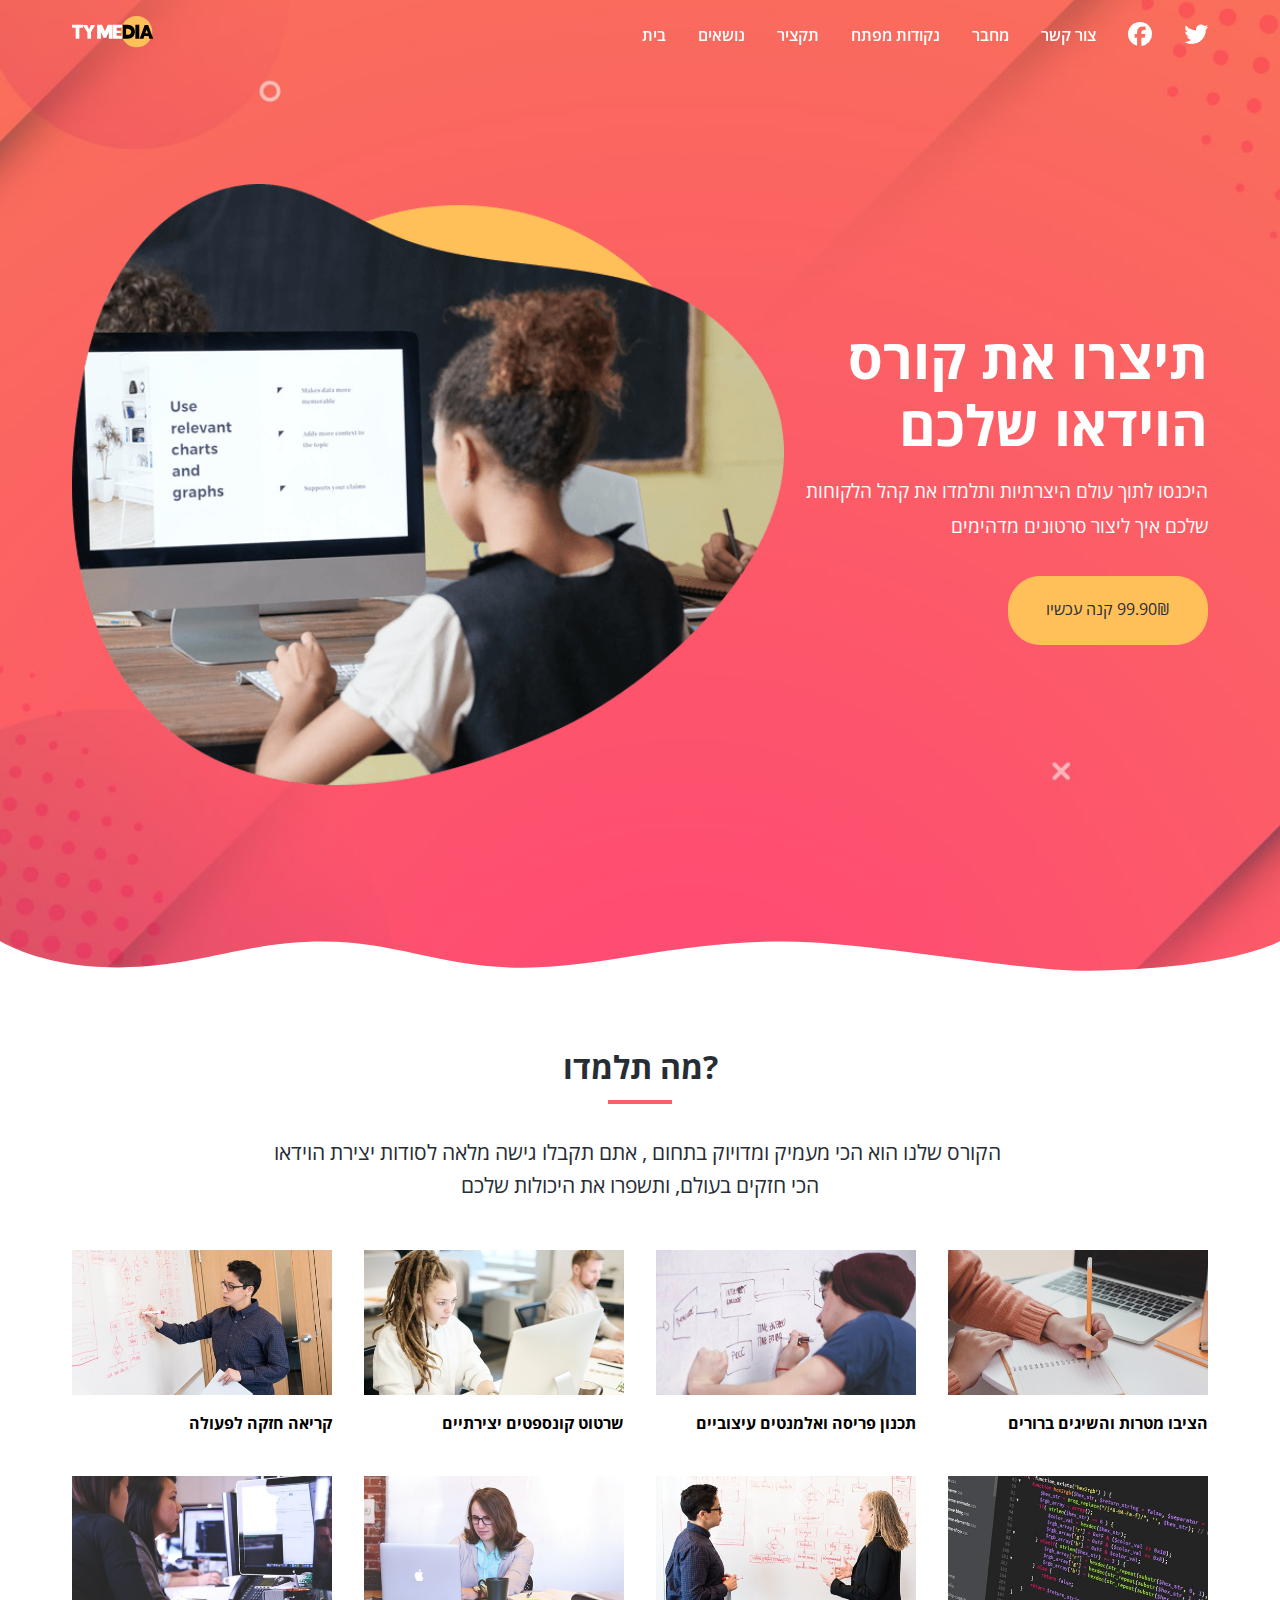
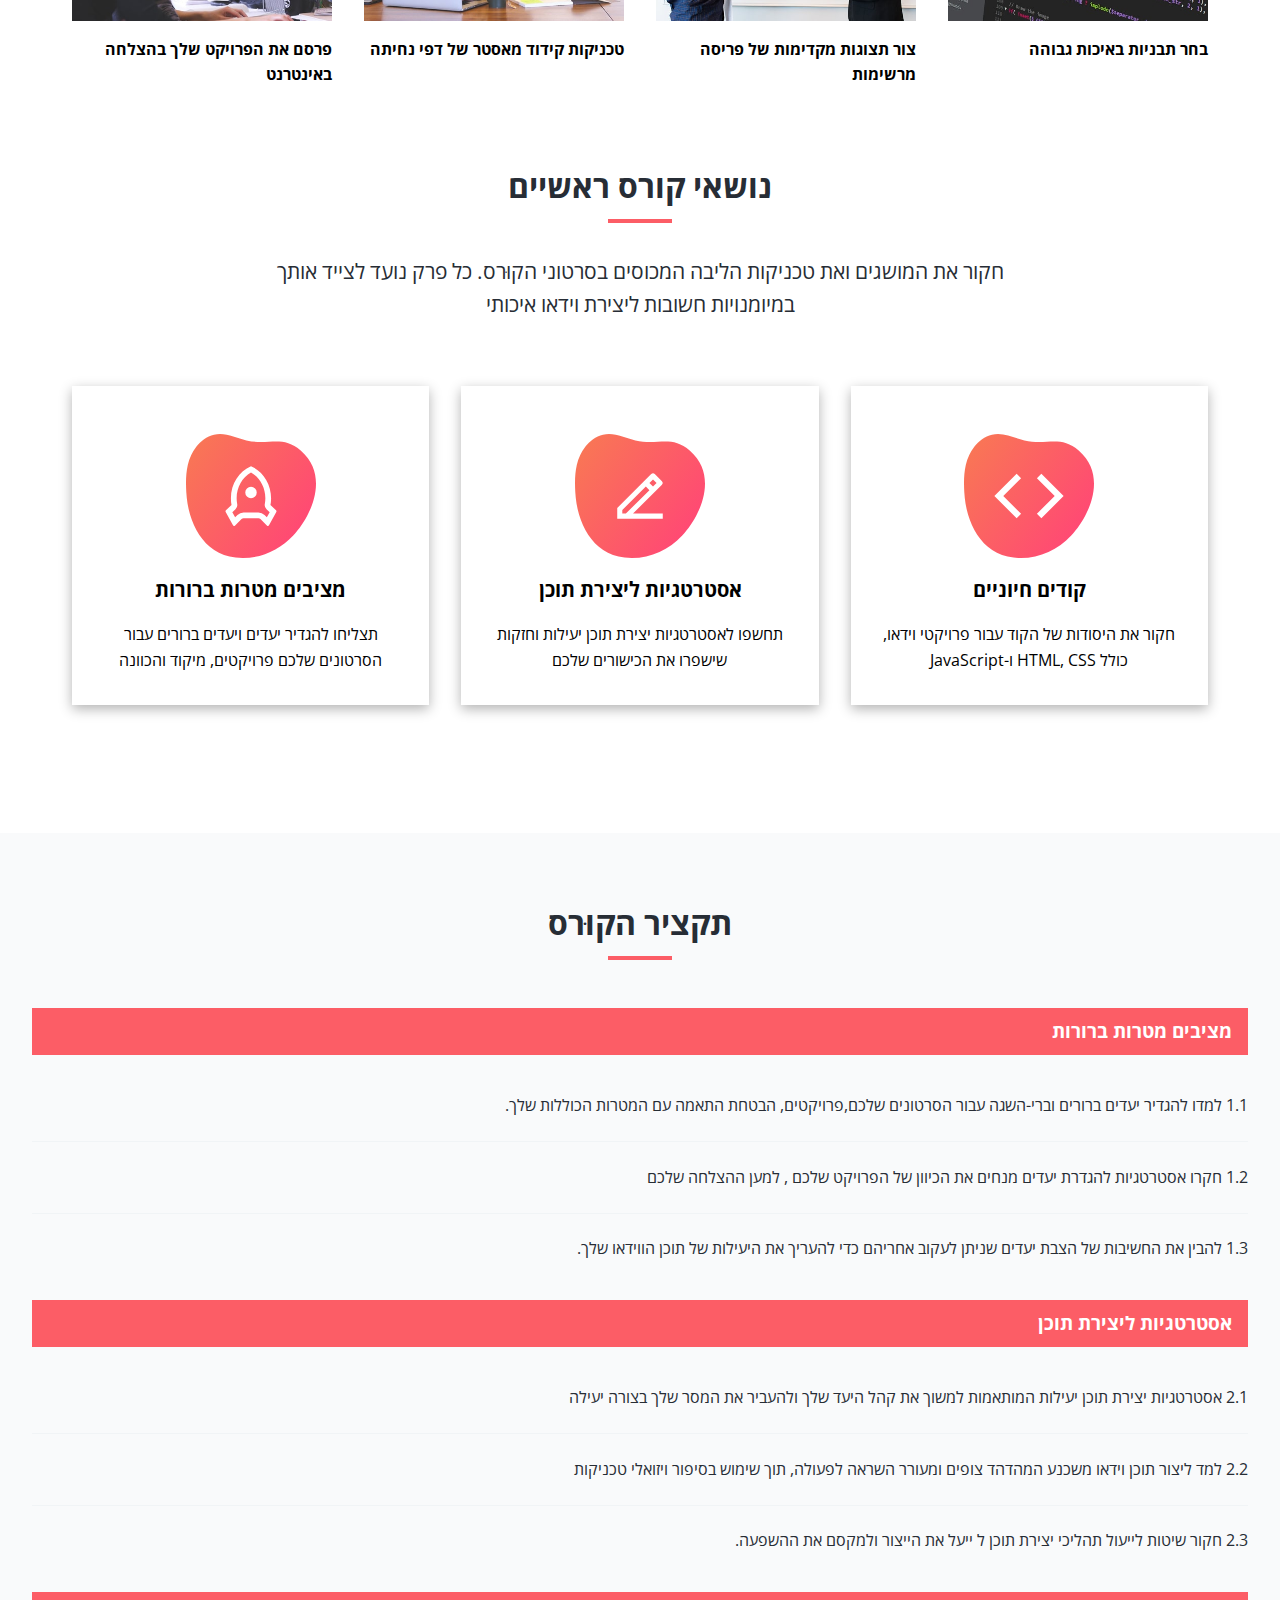
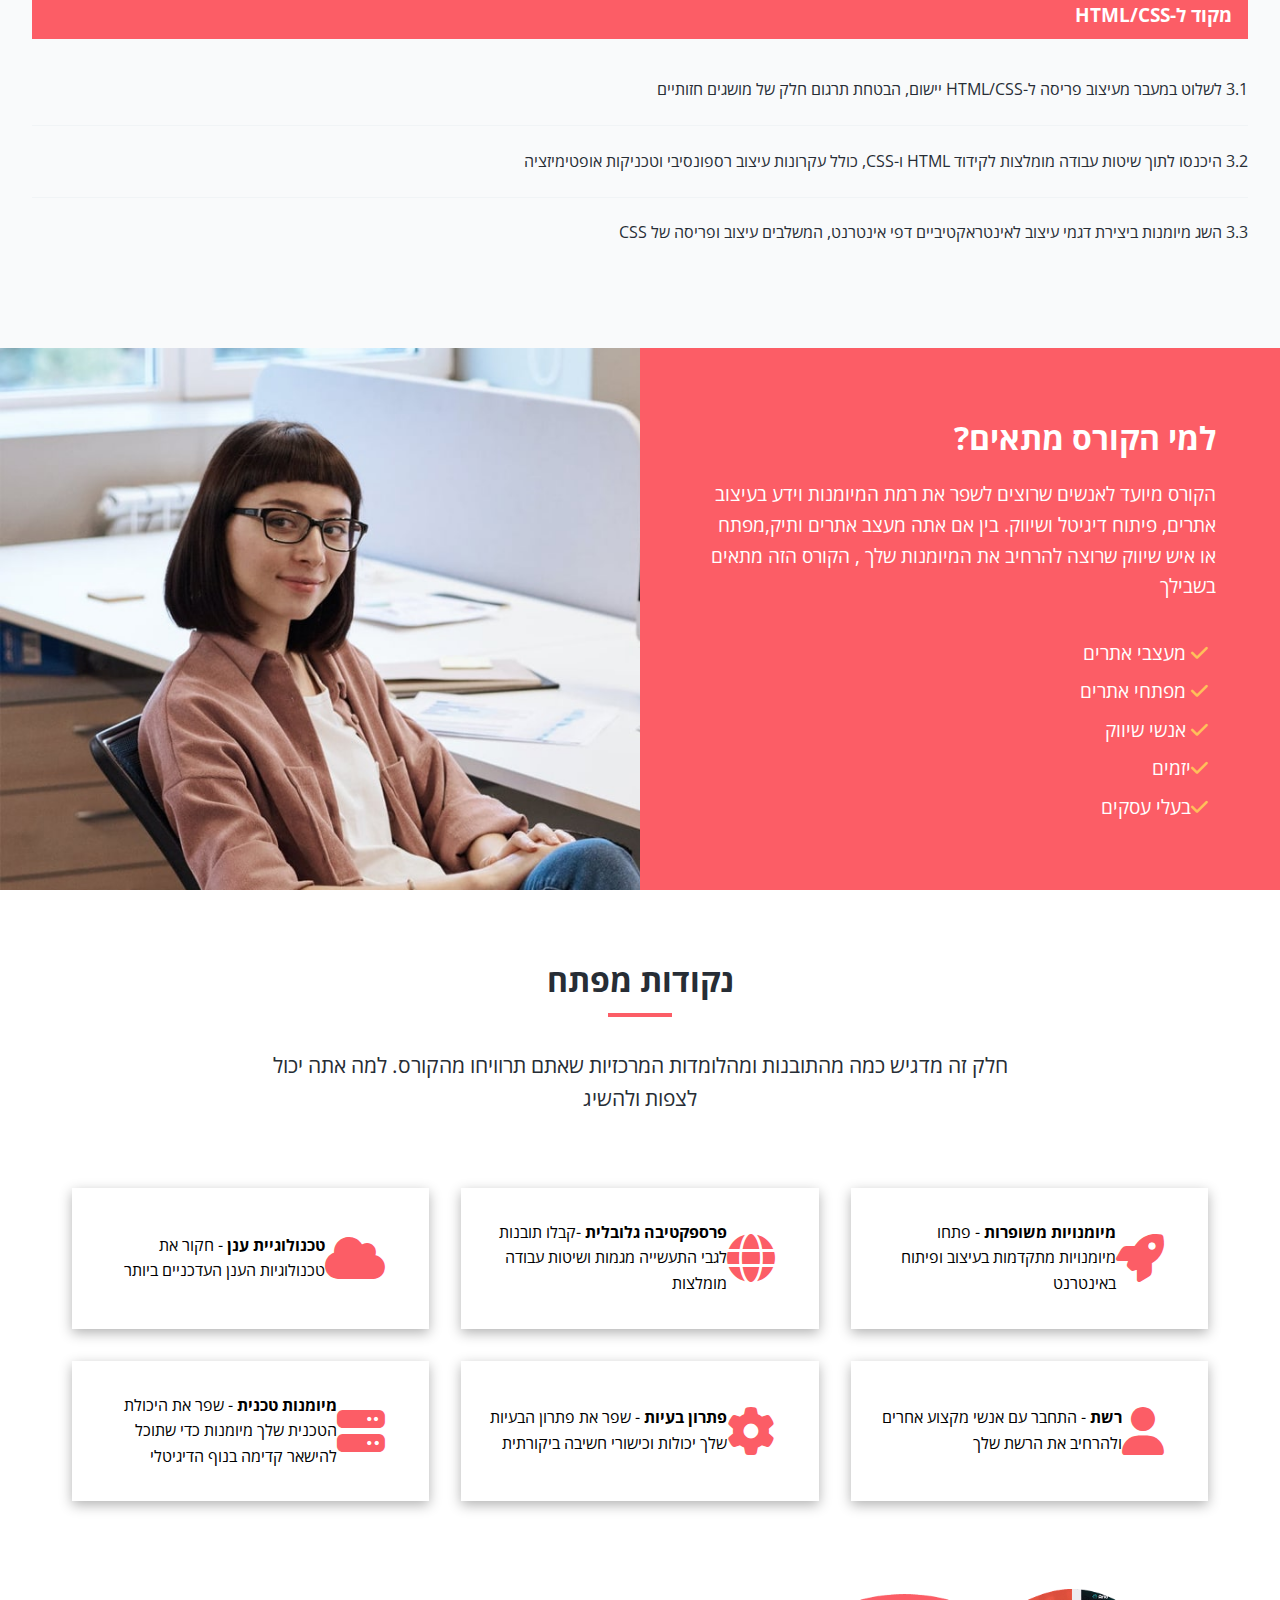
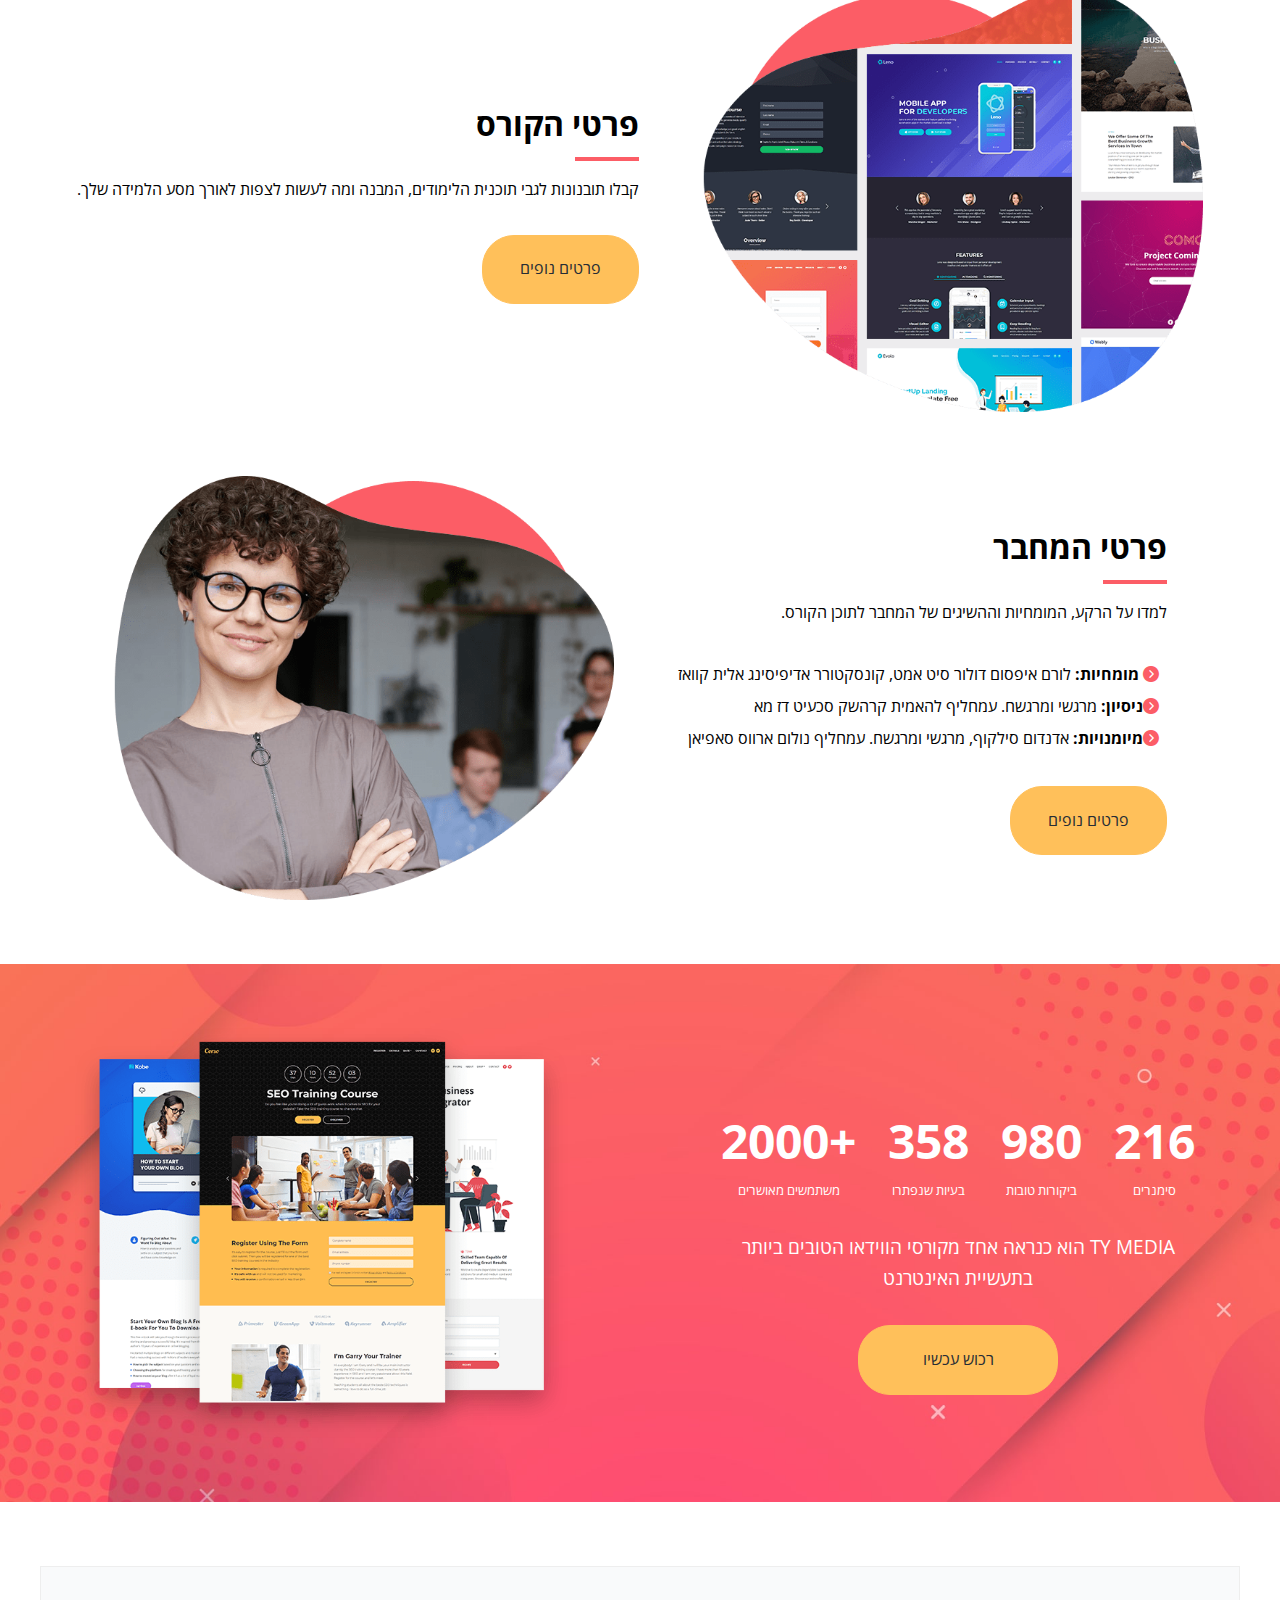
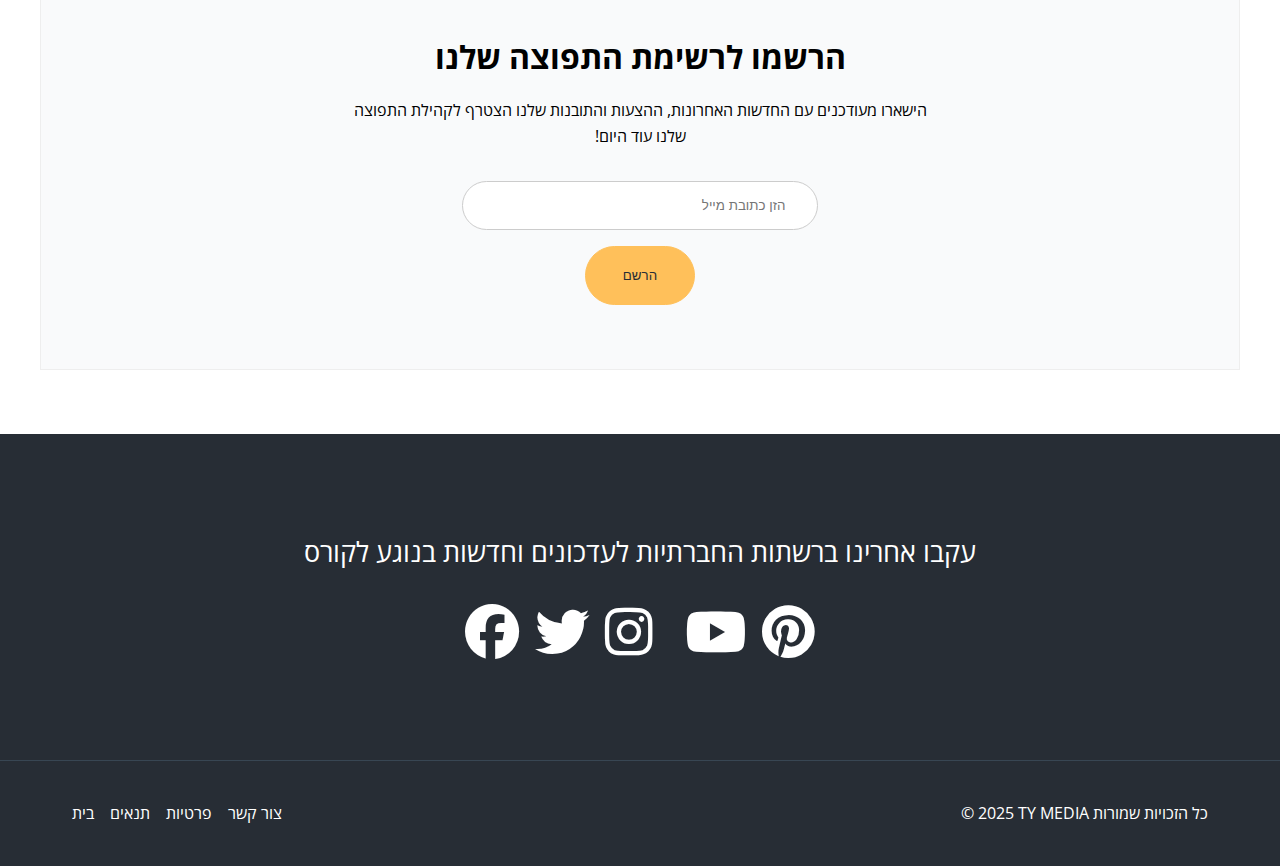
<file: index.html>
<!DOCTYPE html>
<html lang="en">
<head>
  <meta charset="UTF-8">
  <meta name="viewport" content="width=device-width, initial-scale=1.0">
  <link rel="preconnect" href="https://fonts.googleapis.com">
<link rel="preconnect" href="https://fonts.gstatic.com" crossorigin>
<link href="https://fonts.googleapis.com/css2?family=Open+Sans:ital,wght@0,300..800;1,300..800&display=swap" rel="stylesheet">
  <link rel="stylesheet" href="https://cdnjs.cloudflare.com/ajax/libs/font-awesome/6.7.2/css/all.min.css" integrity="sha512-Evv84Mr4kqVGRNSgIGL/F/aIDqQb7xQ2vcrdIwxfjThSH8CSR7PBEakCr51Ck+w+/U6swU2Im1vVX0SVk9ABhg==" crossorigin="anonymous" referrerpolicy="no-referrer" />
  <link rel="stylesheet" href="./css/style.css">
  <link rel="icon" href="./images/favicon.png">
  <title>Welcome to TY Media!</title>
</head>
<body>
  <nav class="navbar" role="navigation" aria-label="Main Navigation">
    <div class="navbar-flex container">
      <a href="/" aria-label="Logo Home Link">
        <img src="images/logo.svg" alt="TY Logo" />
      </a>

      <div class="main-menu-items">
        <ul class="main-menu-list">
          <li>
            <a href="index.html">בית</a>
          </li>
          <li>
            <a href="#chapters">נושאים</a>
          </li>
          <li>
            <a href="#summary">תקציר</a>
          </li>
          <li>
            <a href="#takeaways">נקודות מפתח</a>
          </li>
          <li>
            <a href="#author">מחבר</a>
          </li>
          <li>
            <a href="contact.html">צור קשר</a>
          </li>
          <li>
            <a href="facebook.com" target="_blank">
              <i class="fa-brands fa-facebook"></i>
            </a>
          </li>
          <li>
            <a href="twitter.com" target="_blank">
              <i class="fa-brands fa-twitter"></i>
            </a>
          </li>
        </ul>
      </div>

     <!-- Mobile Menu -->
     <div class="mobile-menu">
      <!-- Hamburger button -->
      <div
        class="mobile-menu-toggle"
        role="button"
        aria-expanded="false"
        aria-controls="mobile-menu-items"
        aria-label="Open mobile menu"
        tabindex="0"
      >
        <i class="fas fa-bars fa-2x"></i>
      </div>
         <!-- Mobile Menu Items  -->
         <div id="mobile-menu-items" class="mobile-menu-items">
          <ul class="mobile-menu-list">
            <li>
              <a href="/index.html">בית</a>
            </li>
            <li>
              <a href="#chapters">נושאים</a>
            </li>
            <li>
              <a href="#summary">תקציר</a>
            </li>
            <li>
              <a href="#takeaways">נקודות מפתח</a>
            </li>
            <li>
              <a href="#author">מחבר</a>
            </li>
            <li>
              <a href="contact.html">צור קשר</a>
            </li>
            <li>
              <a href="https://facebook.com" target="_blank">
                <i class="fa-brands fa-facebook"></i>
              </a>
            </li>
            <li>
              <a href="https://twitter.com" target="_blank">
                <i class="fa-brands fa-twitter"></i>
              </a>
            </li>
          </ul>
        </div>
       </div>
    </div>
  </nav>
  
<!-- Hero -->
 <header class="hero">
  <div class="container hero-flex">
    <div class="hero-content">
      <h1>תיצרו את קורס הוידאו שלכם</h1>
      <p>
        היכנסו לתוך עולם היצרתיות ותלמדו את קהל הלקוחות שלכם איך ליצור סרטונים מדהימים 
      </p>
      <a href="#" class="btn">99.90₪ קנה עכשיו</a>
    </div>
    <img src="images/header-course.png" alt="hero">
  </div>

  <svg
        class="frame-decoration"
        data-name="Layer 2"
        xmlns="http://www.w3.org/2000/svg"
        preserveAspectRatio="none"
        viewBox="0 0 1920 192.275"
      >
        <defs>
          <style>
            .cls-1 {
              fill: #ffffff;
            }
          </style>
        </defs>
        <title>frame-decoration</title>
        <path
          class="cls-1"
          d="M0,158.755s63.9,52.163,179.472,50.736c121.494-1.5,185.839-49.738,305.984-49.733,109.21,0,181.491,51.733,300.537,50.233,123.941-1.562,225.214-50.126,390.43-50.374,123.821-.185,353.982,58.374,458.976,56.373,217.907-4.153,284.6-57.236,284.6-57.236V351.03H0V158.755Z"
          transform="translate(0 -158.755)"
        />
      </svg>
 </header>

 <!-- Learn Section -->

 <section class="learn">
  <div class="container">
    <div class="section-header">
      <h2> ?מה תלמדו</h2>
      <div class="heading-border"></div>
      <p>
         הקורס שלנו הוא הכי מעמיק ומדויוק בתחום ,
         אתם תקבלו גישה מלאה לסודות 
         יצירת הוידאו הכי חזקים בעולם, ותשפרו את היכולות שלכם
      </p>
    </div>

    <div class="topics">
      <div class="topic">
        <div class="topic-image">
          <img src="images/description-1.jpg" alt="topic">
        </div>
        <div class="topic-text">
          <h3>הציבו מטרות והשיגים ברורים</h3>
        </div>
      </div>
      <div class="topic">
        <div class="topic-image">
          <img src="images/description-2.jpg" alt="alternative" />
        </div>
        <div class="topic-text">
          <h3>תכנון פריסה ואלמנטים עיצוביים</h3>
        </div>
      </div>
      <div class="topic">
        <div class="topic-image">
          <img src="images/description-3.jpg" alt="alternative" />
        </div>
        <div class="topic-text">
          <h3>שרטוט קונספטים יצירתיים</h3>
        </div>
      </div>
      <div class="topic">
        <div class="topic-image">
          <img src="images/description-4.jpg" alt="alternative" />
        </div>
        <div class="topic-text">
          <h3>קריאה חזקה לפעולה</h3>
        </div>
      </div>
      <div class="topic">
        <div class="topic-image">
          <img src="images/description-5.jpg" alt="alternative" />
        </div>
        <div class="topic-text">
          <h3>בחר תבניות באיכות גבוהה</h3>
        </div>
      </div>
      <div class="topic">
        <div class="topic-image">
          <img src="images/description-6.jpg" alt="alternative" />
        </div>
        <div class="topic-text">
          <h3>צור תצוגות מקדימות של פריסה מרשימות</h3>
        </div>
      </div>
      <div class="topic">
        <div class="topic-image">
          <img src="images/description-7.jpg" alt="alternative" />
        </div>
        <div class="topic-text">
          <h3>טכניקות קידוד מאסטר של דפי נחיתה</h3>
        </div>
      </div>
      <div class="topic">
        <div class="topic-image">
          <img src="images/description-8.jpg" alt="alternative" />
        </div>
        <div class="topic-text">
          <h3>פרסם את הפרויקט שלך בהצלחה באינטרנט</h3>
        </div>
      </div>
    </div>
  </div>
 </section>

 <!-- Course Chapters Section -->
  <section class="chapters section" id="chapters">
    <div class="container">
      <div class="section-header">
        <h2>נושאי קורס ראשיים</h2>
        <div class="heading-border"></div>
        <p>
          חקור את המושגים
           ואת טכניקות הליבה המכוסים בסרטוני הקוּרס. 
          כל פרק נועד לצייד אותך במיומנויות חשובות 
          ליצירת וידאו איכותי 
        </p>
      </div>
      <div class="chapter-cards">
        <div class="card">
          <img src="images/chapters-icon-1.svg" alt="chapter 1">
          <h3>מציבים מטרות ברורות</h3>
          <p>
            תצליחו להגדיר יעדים ויעדים ברורים עבור הסרטונים שלכם
            פרויקטים, מיקוד והכוונה
          </p>
        </div>
        <div class="card">
          <img src="images/chapters-icon-2.svg" alt="chapter 2">
          <h3>אסטרטגיות ליצירת תוכן</h3>
          <p>
            תחשפו לאסטרטגיות יצירת תוכן יעילות
             וחזקות שישפרו את הכישורים שלכם
          </p>
        </div>
        <div class="card">
          <img src="images/chapters-icon-3.svg" alt="chapter 3">
          <h3>קודים חיוניים</h3>
          <p>חקור את היסודות של הקוד עבור פרויקטי וידאו, כולל
            HTML, CSS ו-JavaScript
          </p>
        </div>
      </div>
    </div>
  </section>

  <!-- Summary Section -->
   <section class="summary" id="summary">
    <div class="contianer">
      <div class="section-header">
        <h2>תקציר הקוּרס</h2>
        <div class="heading-border"></div>
      </div>
      <div class="section-list">
        <div class="list">
          <div class="list-header">מציבים מטרות ברורות</div>
          <div class="list-item">
            1.1 למדו להגדיר יעדים ברורים וברי-השגה עבור
             הסרטונים שלכם,פרויקטים, הבטחת התאמה עם המטרות הכוללות שלך.
          </div>
          <div class="list-item">
            1.2 חקרו אסטרטגיות להגדרת יעדים מנחים
            את הכיוון של הפרויקט שלכם , למען ההצלחה שלכם
          </div>
          <div class="list-item">
            1.3 להבין את החשיבות של הצבת יעדים שניתן לעקוב אחריהם
            כדי להעריך את היעילות של תוכן הווידאו שלך.
          </div>
        </div>

            <div class="list">
            <div class="list-header">אסטרטגיות ליצירת תוכן</div>
            <div class="list-item">
              2.1 אסטרטגיות יצירת תוכן יעילות המותאמות 
              למשוך את קהל היעד שלך ולהעביר את המסר שלך בצורה יעילה
            </div>
            <div class="list-item">
              2.2 למד ליצור תוכן וידאו משכנע המהדהד
              צופים ומעורר השראה לפעולה, תוך שימוש בסיפור ויזואלי טכניקות
            </div>
            <div class="list-item">
              2.3 חקור שיטות לייעול תהליכי יצירת תוכן ל
              ייעל את הייצור ולמקסם את ההשפעה.
            </div>
          </div>

          <div class="list">
            <div class="list-header">מקוד ל-HTML/CSS</div>
            <div class="list-item">
              3.1 לשלוט במעבר מעיצוב פריסה ל-HTML/CSS
              יישום, הבטחת תרגום חלק של מושגים חזותיים
            </div>
            <div class="list-item">
              3.2 היכנסו לתוך שיטות עבודה מומלצות לקידוד HTML ו-CSS, כולל
              עקרונות עיצוב רספונסיבי וטכניקות אופטימיזציה
            </div>
            <div class="list-item">
              3.3 השג מיומנות ביצירת דגמי עיצוב לאינטראקטיביים
              דפי אינטרנט, המשלבים עיצוב ופריסה של CSS
            </div>
          </div>
        </div>
      </div>
    </section>

      <!-- info -->
       <section class="info" id="info">
        <div class="info-container">
          <div class="info-left"></div>
          <div class="info-content">
            <h2>למי הקורס מתאים?</h2>
            <p>
              הקורס מיועד לאנשים שרוצים לשפר את רמת
              המיומנות וידע בעיצוב אתרים, 
              פיתוח דיגיטל ושיווק.
               בין אם אתה מעצב אתרים ותיק,מפתח או איש שיווק 
              שרוצה להרחיב את המיומנות שלך , הקורס הזה מתאים בשבילך
            </p>
            <ul>
              <li><i class="fas fa-check"></i> מעצבי אתרים</li>
              <li><i class="fas fa-check"></i> מפתחי אתרים</li>
              <li><i class="fas fa-check"></i> אנשי שיווק</li>
              <li><i class="fas fa-check"></i>יזמים</li>
              <li><i class="fas fa-check"></i>בעלי עסקים</li>
            </ul>
          </div>
          </info-content>
        </div>
       </section>

       <!-- takeaways -->
        <section class="takeaways section" id="takeaways">
          <div class="container">
            <div class="section-header">
              <h2>נקודות מפתח</h2>
              <div class="heading-border"></div>
              <p>
                חלק זה מדגיש כמה מהתובנות ומהלומדות המרכזיות 
                שאתם תרוויחו מהקורס. למה אתה יכול לצפות ולהשיג
              </p>
            </div>
            <div class="takeaways-cards">
              <div class="card">
                <i class="fas fa-rocket fa-3x text-primary"></i>
                <p>
                  <strong>מיומנויות משופרות</strong> - פתחו מיומנויות מתקדמות בעיצוב ופיתוח באינטרנט
                </p>
              </div>
              <div class="card">
                <i class="fas fa-globe fa-3x text-primary"></i>
                <p>
                  <strong>פרספקטיבה גלובלית</strong> -קבלו תובנות לגבי התעשייה 
                  מגמות ושיטות עבודה מומלצות
                </p>
              </div>
              <div class="card">
                <i class="fas fa-cloud fa-3x text-primary"></i>
                <p>
                  <strong>טכנולוגיית ענן</strong> - חקור את טכנולוגיות הענן העדכניים ביותר
                </p>
              </div>
              <div class="card">
                <i class="fas fa-user fa-3x text-primary"></i>
                <p>
                  <strong>רשת </strong> - התחבר עם אנשי מקצוע אחרים ולהרחיב את הרשת שלך
                </p>
              </div>
              <div class="card">
                <i class="fas fa-cog fa-3x text-primary"></i>
                <p>
                  <strong>פתרון בעיות</strong> - שפר את פתרון הבעיות שלך
                  יכולות וכישורי חשיבה ביקורתית
                </p>
              </div>
              <div class="card">
                <i class="fas fa-server fa-3x text-primary"></i>
                <p>
                  <strong>מיומנות טכנית</strong> - שפר את היכולת הטכנית שלך
                  מיומנות כדי שתוכל להישאר קדימה בנוף הדיגיטלי
                </p>
              </div>
            </div>
          </div>
        </section>

        <!-- Course Details -->
        <section class="details section" id="details">
          <div class="container details-flex">
            <img src="images/details.png" alt="details">
            <div class="details-content">
              <h2>פרטי הקורס</h2>
              <div class="heading-border"></div>
              <p>
                קבלו תובנונות לגבי תוכנית הלימודים, המבנה ומה לעשות
                לצפות לאורך מסע הלמידה שלך.
              </p>
              <a href="#" class="btn">פרטים נופים</a>
            </div>
          </div>
        </section>

         <!-- Author Info -->
         <section class="details section" id="author">
          <div class="container details-flex">
            <img src="images/author.png" alt="details">
            <div class="details-content">
              <h2>פרטי המחבר</h2>
              <div class="heading-border"></div>
              <p>
                למדו על הרקע, המומחיות 
                וההשיגים של המחבר לתוכן הקורס.
              </p>
              <ul>
                <li>
                  <i class="fas fa-chevron-circle-right text-primary"></i>
                  <strong> מומחיות: </strong> לורם איפסום דולור סיט אמט, קונסקטורר אדיפיסינג אלית קוואז
                </li>
                <li>
                  <i class="fas fa-chevron-circle-right text-primary"></i
                  ><strong>ניסיון:</strong> מרגשי ומרגשח. עמחליף להאמית קרהשק סכעיט דז מא
                </li>
                <li>
                  <i class="fas fa-chevron-circle-right text-primary"></i
                  ><strong>מיומנויות:</strong>  אדנדום סילקוף, מרגשי ומרגשח. עמחליף נולום ארווס סאפיאן 
                </li>
              </ul>
              <a href="#" class="btn">פרטים נופים</a>
            </div>
          </div>
        </section>

        <!-- Stats -->
         <section class="stats section" id="stats">
          <div class="container stats-flex">
            <img src="images/stats.png" alt="stats">
            <div class="stats-content">
              <div class="stats-numbers">
                <div>
                  <h3>2000+</h3>
                  <p>משתמשים מאושרים</p>
                </div>
                <div>
                  <h3>358</h3>
                  <p>בעיות שנפתרו </p>
                </div>
                <div>
                  <h3>980</h3>
                  <p>ביקורות טובות</p>
                </div>
                <div>
                  <h3>216</h3>
                  <p>סימנרים</p>
                </div>
              </div>

              <p class="stats-text">
                TY MEDIA הוא כנראה אחד מקורסי הווידאו הטובים ביותר  בתעשיית האינטרנט
              </p>
              <a href="#" class="btn">רכוש עכשיו</a>
            </div>
          </div>
         </section>

         <!-- NewsLetter -->
          <section class="section newsletter section" id="newsletter">
            <div class="container newsletter-flex">
              <h2>הרשמו לרשימת התפוצה שלנו</h2>
              <p>
                הישארו מעודכנים עם החדשות האחרונות, ההצעות והתובנות שלנו
                הצטרף לקהילת התפוצה שלנו עוד היום!
              </p>
              <form>
                <input type="email" name="מייל" id="email" placeholder="הזן כתובת מייל">
                <button type="submit" class="btn">הרשם</button>
              </form>
            </div>
          </section>

          <!-- Social -->
           <section class="social section">
            <div class="container">
              <p>
                עקבו אחרינו ברשתות החברתיות לעדכונים וחדשות בנוגע לקורס
              </p>
              <div class="social-icons">
                <a href="#"><i class="fa-brands fa-facebook fa-2x"></i></a>
                <a href="#"><i class="fa-brands fa-twitter fa-2x"></i></a>
                <a href="#"><i class="fa-brands fa-instagram fa-2x"></i></a>
                <a href="#"><i class="fa-brands fa-linkdin fa-2x"></i></a>
                <a href="#"><i class="fa-brands fa-youtube fa-2x"></i></a>
                <a href="#"><i class="fa-brands fa-pinterest fa-2x"></i></a>
              </div>
            </div>
           </section>

           <footer class="footer">
            <div class="container footer-flex">
              <ul class="footer-links">
                <li><a href="#">בית</a></li>
                <li><a href="#">תנאים</a></li>
                <li><a href="#">פרטיות</a></li>
                <li><a href="contact.html">צור קשר</a></li>
              </ul>
              <p>&copy; 2025 TY MEDIA כל הזכויות שמורות </p>
            </div>
           </footer>

  <script src="js/script.js"></script>
</body>
</html>
</file>
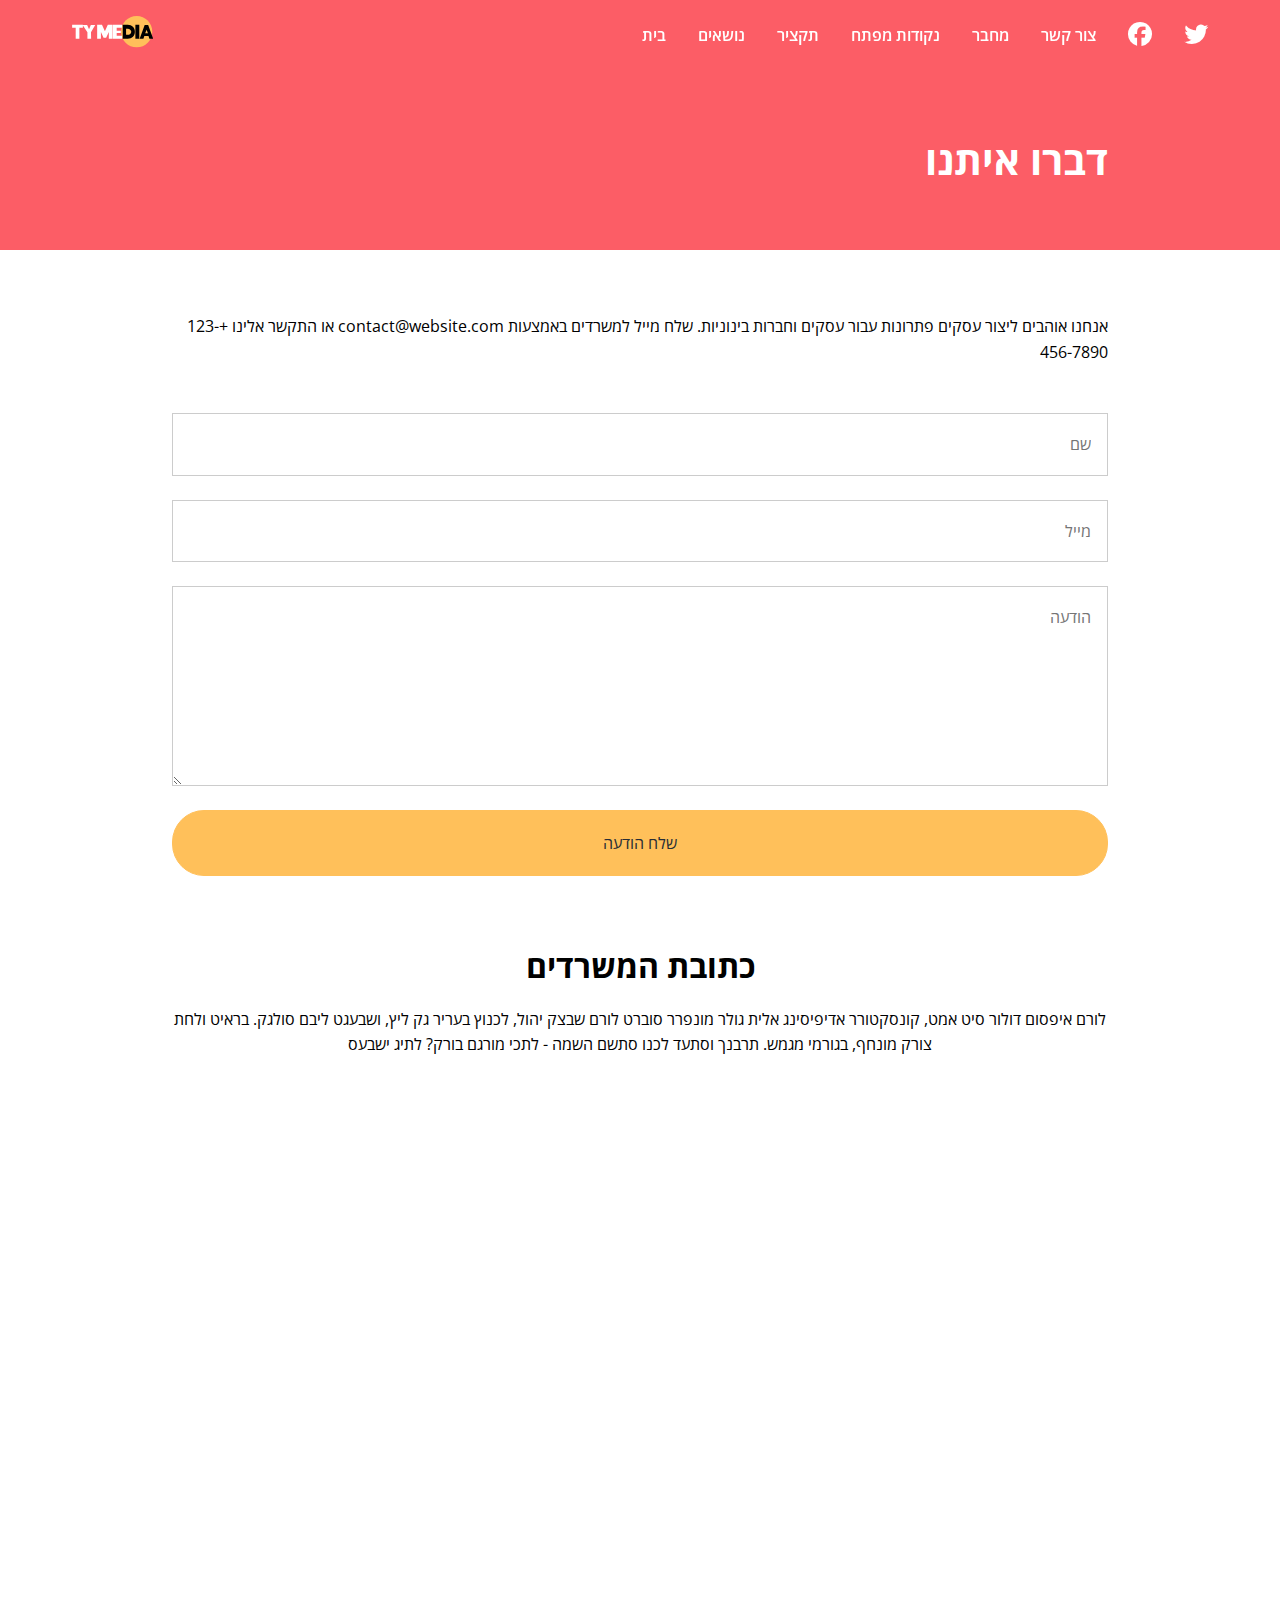
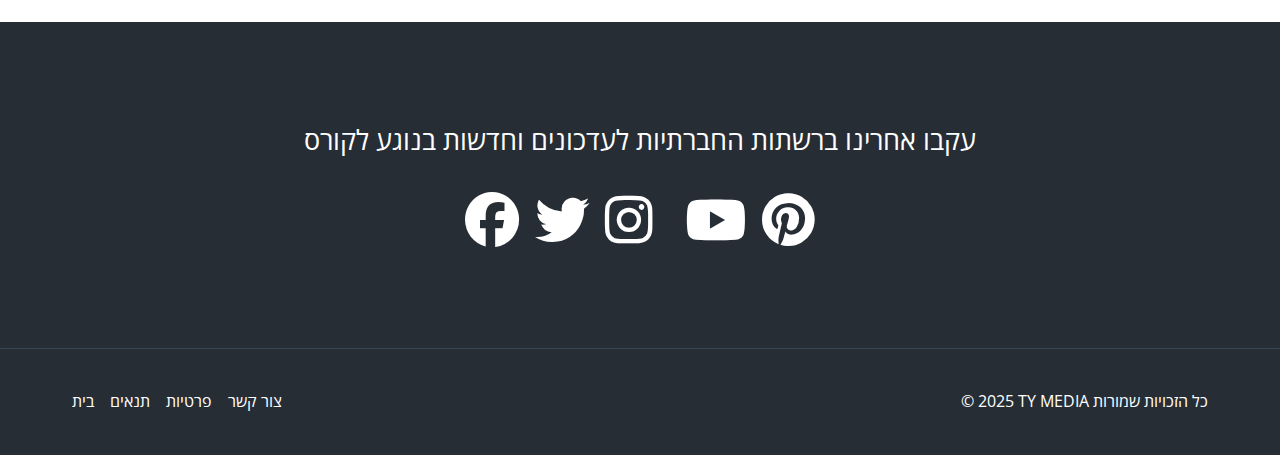
<file: contact.html>
<!DOCTYPE html>
<html lang="en">
<head>
  <meta charset="UTF-8">
  <meta name="viewport" content="width=device-width, initial-scale=1.0">
  <link rel="preconnect" href="https://fonts.googleapis.com">
<link rel="preconnect" href="https://fonts.gstatic.com" crossorigin>
<link href="https://fonts.googleapis.com/css2?family=Open+Sans:ital,wght@0,300..800;1,300..800&display=swap" rel="stylesheet">
  <link rel="stylesheet" href="https://cdnjs.cloudflare.com/ajax/libs/font-awesome/6.7.2/css/all.min.css" integrity="sha512-Evv84Mr4kqVGRNSgIGL/F/aIDqQb7xQ2vcrdIwxfjThSH8CSR7PBEakCr51Ck+w+/U6swU2Im1vVX0SVk9ABhg==" crossorigin="anonymous" referrerpolicy="no-referrer" />
  <link rel="stylesheet" href="./css/style.css">
  <link rel="icon" href="./images/favicon.png">
  <title>Welcome to TY Media!</title>
</head>
<body>
  <nav class="navbar" role="navigation" aria-label="Main Navigation">
  <div class="navbar-flex container">
    <a href="/" aria-label="Logo Home Link">
      <img src="images/logo.svg" alt="TY Logo" />
    </a>

      <div class="main-menu-items">
        <ul class="main-menu-list">
          <li>
            <a href="/index.html">בית</a>
          </li>
          <li>
            <a href="#chapters">נושאים</a>
          </li>
          <li>
            <a href="#summary">תקציר</a>
          </li>
          <li>
            <a href="#takeaways">נקודות מפתח</a>
          </li>
          <li>
            <a href="#author">מחבר</a>
          </li>
          <li>
            <a href="#contact.html">צור קשר</a>
          </li>
          <li>
            <a href="facebook.com" target="_blank">
              <i class="fa-brands fa-facebook"></i>
            </a>
          </li>
          <li>
            <a href="twitter.com" target="_blank">
              <i class="fa-brands fa-twitter"></i>
            </a>
          </li>
        </ul>
      </div>

      <!-- Mobile Menu -->
       <div class="mobile-menu">
        <!-- Hamburger Button -->
         <div class="mobile-menu-toggle">
          <i class="fas fa-bars fa-2x"></i>
         </div>
         <!-- Mobile Menu Items  -->
         <div id="mobile-menu-items" class="mobile-menu-items">
          <ul class="mobile-menu-list">
            <li>
              <a href="/index.html">בית</a>
            </li>
            <li>
              <a href="#chapters">נושאים</a>
            </li>
            <li>
              <a href="#summary">תקציר</a>
            </li>
            <li>
              <a href="#takeaways">נקודות מפתח</a>
            </li>
            <li>
              <a href="#author">מחבר</a>
            </li>
            <li>
              <a href="#contact.html">צור קשר</a>
            </li>
            <li>
              <a href="facebook.com" target="_blank">
                <i class="fa-brands fa-facebook"></i>
              </a>
            </li>
            <li>
              <a href="twitter.com" target="_blank">
                <i class="fa-brands fa-twitter"></i>
              </a>
            </li>
          </ul>
        </div>
       </div>
    </div>
  </nav>
  
       <!-- Inner Header -->
       <header class="inner-header">
        <div class="container-sm">
          <h1>דברו איתנו</h1>
        </div>
      </header>
  
      <section class="contact-form section">
        <div class="container-sm">
          <p>
            אנחנו אוהבים ליצור עסקים פתרונות עבור עסקים וחברות בינוניות. שלח מייל למשרדים באמצעות
            contact@website.com או התקשר אלינו +123-456-7890
          </p>

          <form name="contact" netlify>
            <input type="text" name="שם" placeholder="שם">
            <input type="email" name="מייל" placeholder="מייל">
            <textarea name="הודעה" placeholder="הודעה"></textarea>
            <button type="submit" class="btn">שלח הודעה</button>
          </form>
        </div>
      </section>

      <!-- Loction -->
      <section class="location section">
      <div class="container-sm">
        <h2>כתובת המשרדים</h2>
        <p>
          לורם איפסום דולור סיט אמט, 
          קונסקטורר אדיפיסינג אלית גולר מונפרר סוברט לורם שבצק 
          יהול, לכנוץ בעריר גק ליץ, ושבעגט ליבם סולגק. 
          בראיט ולחת צורק מונחף, בגורמי מגמש. תרבנך וסתעד 
          לכנו סתשם השמה - לתכי מורגם בורק? לתיג ישבעס
        </p>
        <div class="map">
          <iframe
            src="https://www.google.com/maps/embed?pb=!1m18!1m12!1m3!1d1241.5303553091994!2d-0.14076024298621118!3d51.51210217963597!2m3!1f0!2f0!3f0!3m2!1i1024!2i768!4f13.1!3m3!1m2!1s0x487604d502268421%3A0x6a7d62889992f993!2sRegent+St%2C+Soho%2C+London+W1B+5TH%2C+UK!5e0!3m2!1sen!2sro!4v1476174541049"
            allowfullscreen
          ></iframe>
        </div>
      </div>
    </section>

          <!-- Social -->
           <section class="social section">
            <div class="container">
              <p>
                עקבו אחרינו ברשתות החברתיות לעדכונים וחדשות בנוגע לקורס
              </p>
              <div class="social-icons">
                <a href="#"><i class="fa-brands fa-facebook fa-2x"></i></a>
                <a href="#"><i class="fa-brands fa-twitter fa-2x"></i></a>
                <a href="#"><i class="fa-brands fa-instagram fa-2x"></i></a>
                <a href="#"><i class="fa-brands fa-linkdin fa-2x"></i></a>
                <a href="#"><i class="fa-brands fa-youtube fa-2x"></i></a>
                <a href="#"><i class="fa-brands fa-pinterest fa-2x"></i></a>
              </div>
            </div>
           </section>

           <footer class="footer">
            <div class="container footer-flex">
              <ul class="footer-links">
                <li><a href="#">בית</a></li>
                <li><a href="#">תנאים</a></li>
                <li><a href="#">פרטיות</a></li>
                <li><a href="contact.html">צור קשר</a></li>
              </ul>
              <p>&copy; 2025 TY MEDIA כל הזכויות שמורות </p>
            </div>
           </footer>

  <script src="js/script.js"></script>
</body>
</html>
</file>
<file: css/style.css>
*,
*::before,
*::after {
  margin: 0;
  padding: 0;
  box-sizing: border-box;
}

:root {
  --primary-color: #fc5d66;
  --secondary-color: #ffc05a;
  --light-color: #f9fafb;
  --dark-color: #272d35;
}

html,
body {
  font-family: 'Open Sans', sans-serif;
  line-height: 1.6;
  scroll-behavior: smooth;
}

a {
  text-decoration: none;
}

ul {
  list-style: none;
}

img {
  max-width: 100%;
}

/* Utility Classes */
.container {
  max-width: 1200px;
  margin: 0 auto;
  padding: 0 2rem;
}

.container-sm {
  max-width: 1000px;
  margin: 0 auto;
  padding: 0 2rem;
}

.btn {
  display: inline-block;
  padding: 1.3rem 2.3rem;
  border: 1px solid var(--secondary-color);
  border-radius: 32px;
  background: var(--secondary-color);
  color: var(--dark-color);
  cursor: pointer;
  transition: all 0.2s;
}

.btn:hover {
  background: var(--primary-color);
  color: #fff;
  border-color: #fff;
}

/* Text Classes */
.text-primary {
  color: var(--primary-color);
}

.text-secondary {
  color: var(--secondary-color);
}

.section {
  margin: 4rem 0;
}

/* Section Header */
.section-header {
  max-width: 750px;
  margin: 0 auto;
  text-align: center;
  margin-bottom: 3rem;
}

.section-header h2 {
  font-size: 2rem;
  font-weight: 700;
  color: var(--dark-color);
  margin-bottom: 0.5rem;
  direction: rtl;
}

.section-header p {
  font-size: 1.3rem;
  color: var(--dark-color);
  direction: rtl;
}

.heading-border {
  width: 64px;
  height: 4px;
  background: var(--primary-color);
  margin: 0 auto 2rem;
}

/* Card */
.card {
  display: flex;
  flex-direction: column;
  align-items: center;
  justify-content: center;
  text-align: center;
  padding: 2rem 1.75rem;
  background: #fff;
  box-shadow: 0 4px 12px 0 rgba(0, 0, 0, 0.3);
  direction: rtl;
}

/* Navbar */
.navbar {
  background: transparent;
  color: white;
  padding: 1rem 2rem;
  position: fixed;
  top: 0;
  right: 0;
  left: 0;
  z-index: 1000;
  transition: background-color 0.5s ease-in-out;
  
}

.navbar.navbar-scroll {
  background-color: rgba(235, 77, 85, 0.8);
  backdrop-filter: blur(10px);
}

.navbar-flex {
  display: flex;
  justify-content: space-between;
  align-items: center;
}

.navbar img {
  width: 81px;
  height: 32px;
}

.navbar .main-menu-list {
  display: flex;
  align-items: center;
  gap: 2rem;
  font-weight: 600;
}

.navbar a {
  color: #fff;
}

.navbar a:hover {
  color: var(--secondary-color);
}

.navbar i {
  font-size: 1.5rem;
}

/* Mobile Menu */
.mobile-menu {
  display: none;
}

.navbar .mobile-menu-toggle {
  color: #fff;
  cursor: pointer;
}

.navbar .mobile-menu-items {
  position: absolute;
  top: 100%;
  left: 0;
  width: 100%;
  background-color: rgba(235, 77, 85, 0.8);
  backdrop-filter: blur(20px);
  opacity: 0.95;
  padding: 5rem 2rem;
  text-align: center;
  box-shadow: 0 2px 5px rgba(0, 0, 0, 0.1);
  border-top: 1px solid rgba(255, 255, 255, 0.1);
  transform: translateX(100%);
  transition: transform 0.3s ease;
}

.navbar .mobile-menu-items.active {
  transform: translateX(0);
}

.navbar .mobile-menu-list {
  display: flex;
  flex-direction: column;
  gap: 2rem;
  font-size: 1.2rem;
}

/* Hero */
.hero {
  background: #000 url('../images/header-background.jpg') center center/cover
    no-repeat;
  padding: 11.5rem 2rem 8rem;
  color: #fff;
  overflow-x: hidden;
  position: relative;
}

.hero .hero-flex {
  display: flex;
  justify-content: space-between;
  align-items: center;
  gap: 6rem;
  padding-bottom: 8rem;
  direction: rtl;
}

.hero h1 {
  font-size: 3.5rem;
  line-height: 1.2;
  font-weight: 700;
  margin-bottom: 1rem;
  direction: rtl;
}

.hero p {
  font-size: 1.2rem;
  margin-bottom: 2rem;
  line-height: 1.8;
  font-weight: 400;
  direction: rtl;
}

.hero img {
  width: 100%;
  margin-right: -100px;
}

.hero .frame-decoration {
  position: absolute;
  bottom: 0;
  left: 0;
  width: 100%;
  height: 100px;
}

/* Learn Topics */
.topics {
  display: grid;
  grid-template-columns: repeat(4, 1fr);
  gap: 2rem;
  direction: rtl;
}


.topic img {
  transition: transform 0.3s;
}

.topic img:hover {
  transform: scale(1.1);
}

.topic h3 {
  font-size: 1rem;
  font-weight: 700;
  margin: 0.5rem 0;
  direction: rtl;
}


/* Chapter Cards */
.chapter-cards {
  display: grid;
  grid-template-columns: repeat(3, 1fr);
  gap: 2rem;
  padding: 1rem 0 4rem;
}

.chapter-cards img {
  width: 130px;
  margin-top: 1rem;
}

.chapter-cards h3 {
  font-size: 1.25rem;
  font-weight: 700;
  margin: 1rem 0;
}

/* Summary */
.summary {
  background: var(--light-color);
  color: var(--dark-color);
  padding: 4rem 2rem 5rem;
  direction: rtl;
}

.summary .section-lists {
  background: #fff;
  padding: 2rem;
}

.summary .list-header {
  background: var(--primary-color);
  color: #fff;
  padding: 0.5rem 1rem;
  font-size: 1.2rem;
  font-weight: 700;
  margin: 1rem 0;
}

.summary .list-item {
  padding: 1.4rem 0;
  border-bottom: 1px solid #f1f4f6;
}

.summary .list-item:last-child {
  border-bottom: none;
}

/* Info Section */
.info-container {
  background: url('../images/audience.jpg') top center/cover no-repeat;
  display: flex;
}

.info-content {
  background-color: var(--primary-color);
  color: #fff;
  flex: 1;
  padding: 4rem;
  direction: rtl;
}

.info-content h2 {
  font-size: 2rem;
  margin-bottom: 1rem;
  font-weight: 700;
  direction: rtl;
}

.info-content p {
  font-size: 1.2rem;
  margin-bottom: 2rem;
  direction: rtl;
}

.info-content ul li {
  font-size: 1.2rem;
  line-height: 2;
  direction: rtl;
}

.info-content i {
  margin-right: 0.5rem;
  color: var(--secondary-color);
  direction: rtl;
}

.info-left {
  width: 50%;
  
}

/* Takeaways */
.takeaways-cards {
  display: grid;
  grid-template-columns: repeat(3, 1fr);
  gap: 2rem;
  padding: 1.5rem 0;
  direction: rtl;
}

.takeaways-cards .card {
  flex-direction: row;
  text-align: right;
  direction: rtl;
}

.takeaways-cards .card i {
  margin-right: 1rem;
  direction: rtl;
}

/* Details */
.details .details-flex {
  display: flex;
  gap: 4rem;
  align-items: center;
  justify-content: center;
  direction: rtl;
}

.details img {
  width: 100%;
  max-width: 500px;
}

.details h2 {
  font-size: 2rem;
  font-weight: 700;
  margin-bottom: 0.5rem;
}

.details .heading-border {
  margin: 0;
}

.details p {
  margin: 1rem 0 2rem;
}

/* Author */
.details + .details .details-flex {
  flex-direction: row-reverse;
  direction: rtl;
}

.details ul {
  margin-bottom: 2rem;
}

.details ul li {
  line-height: 2;
}

.details i {
  margin-right: 0.5rem;
}

/* Stats */
.stats {
  background: #000 url('../images/stats-background.jpg') center center/cover
    no-repeat;
  color: #fff;
}

.stats-flex {
  display: flex;
  justify-content: space-between;
  align-items: center;
  padding: 4rem 2rem;
}

.stats img {
  width: 100%;
  max-width: 500px;
}

.stats-content {
  max-width: 500px;
}

.stats .stats-numbers {
  display: flex;
  gap: 2rem;
  margin: 2rem 0;
  text-align: center;
  justify-content: center;
  align-items: center;
  flex-wrap: wrap;
}

.stats .stats-numbers h3 {
  font-size: 3rem;
  font-weight: 700;
}

.stats .stats-numbers p {
  font-size: 0.8rem;
}

.stats .stats-text {
  font-size: 1.2rem;
  margin-bottom: 2rem;
  text-align: center;
  direction: rtl;
}

.stats .btn {
  display: block;
  margin: 0 auto;
  text-align: center;
  width: 200px;
}

/* Newsletter */
.newsletter {
  text-align: center;
  margin: 0 2rem;
  direction: rtl;
}

.newsletter-flex {
  display: flex;
  gap: 1rem;
  flex-direction: column;
  justify-content: center;
  align-items: center;
  background: var(--light-color);
  border: 1px solid #eee;
  padding: 4rem 2rem;
}

.newsletter h2 {
  font-size: 2rem;
  font-weight: 700;
}

.newsletter p {
  max-width: 600px;
}

.newsletter input[type='email'] {
  padding: 1rem 2rem;
  border: 1px solid #ccc;
  border-radius: 32px;
  width: 100%;
  max-width: 400px;
  margin: 1rem 0;
}

/* Social */
.social {
  background: var(--dark-color);
  color: #fff;
  padding: 6rem 2rem;
  text-align: center;
  font-size: 1.7rem;
  margin-bottom: 0;
}

.social a,
.footer a {
  color: #fff;
}

.social a:hover,
.footer a:hover {
  color: var(--secondary-color);
}

.social p {
  margin-bottom: 2rem;
}

.social .social-icons {
  display: flex;
  justify-content: center;
  gap: 1rem;
  margin-top: 2rem;
}

/* Footer */
.footer {
  background: var(--dark-color);
  color: #fff;
  border-top: 1px solid #384653;
  padding: 0.5rem 2rem;
}

.footer-flex {
  display: flex;
  justify-content: space-between;
  align-items: center;
}

.footer ul {
  display: flex;
  justify-content: center;
  gap: 1rem;
  margin: 2rem 0;
}

/* Inner Header */
.inner-header {
  background: var(--primary-color);
  color: #fff;
  height: 250px;
  padding-top: 8rem;
  direction: rtl;
}

.inner-header h1 {
  font-size: 2.5rem;
  font-weight: 700;
  margin-bottom: 1rem;
  direction: rtl;
}

/* Contact Form */
.contact-form p {
  margin-bottom: 3rem;
  direction: rtl;
}

.contact-form input,
.contact-form textarea {
  display: block;
  font-family: inherit;
  font-size: medium;
  width: 100%;
  margin: 1.5rem 0;
  border: 1px solid #ccc;
  padding: 1.2rem 1rem;
  direction: rtl;
}

.contact-form textarea {
  height: 200px;
}

.contact-form .btn {
  display: block;
  width: 100%;
  font-size: inherit;
  font-family: inherit;
  margin: 0 auto;
}

/* Location */
.location h2 {
  font-size: 2rem;
  font-weight: 700;
  margin-bottom: 1rem;
  text-align: center;
}

.location p {
  margin-bottom: 2rem;
  text-align: center;
}

.location .map {
  overflow: hidden;
  position: relative;
  height: 0;
  margin-bottom: 3rem;
  padding-bottom: 50%;
  border-radius: 0.25rem;
  direction: rtl;
}

.location .map iframe {
  position: absolute;
  top: 0;
  left: 0;
  width: 100%;
  height: 100%;
  border: none;
}

/* Media Queries */
@media (max-width: 1200px) {
  .hero .hero-flex {
    gap: 2rem;
  }

  .hero img {
    max-width: 500px;
    margin-right: 0;
  }

  .hero h1 {
    font-size: 3rem;
  }

  .topics {
    grid-template-columns: repeat(3, 1fr);
  }
}

@media (max-width: 992px) {
  .hero {
    text-align: center;
  }

  .hero .hero-flex {
    flex-direction: column;
    padding-bottom: 4rem;
  }

  .hero img {
    max-width: 600px;
    margin-top: 2rem;
  }

  .topics {
    grid-template-columns: repeat(2, 1fr);
  }

  .chapter-cards,
  .takeaways-cards {
    grid-template-columns: 1fr;
  }

  .details-flex,
  .details + .details .details-flex,
  .stats .stats-flex {
    flex-direction: column;
    gap: 2rem;
  }
}

@media (max-width: 768px) {
  .main-menu-items,
  .info-left {
    display: none;
  }

  .navbar .mobile-menu {
    display: block;
  }

  .navbar .mobile-menu-toggle {
    display: block;
    padding: 10px;
  }

  .info-container {
    flex-direction: column;
  }

  .info-content {
    padding: 2rem;
  }

  .info-content h2 {
    font-size: 1.5rem;
  }

  .info-content p {
    font-size: 1rem;
  }

  .social .social-icons {
    flex-wrap: wrap;
  }

  .social p {
    font-size: 1.2rem;
  }

  .social i {
    font-size: 2rem;
  }

  .footer {
    padding: 0.5rem 1rem;
  }

  .footer-flex {
    flex-direction: column;
    text-align: center;
  }
}

@media (max-width: 576px) {
  .hero {
    padding-right: 0.2rem;
    padding-left: 0.2rem;
  }

  .hero h1 {
    font-size: 2.5rem;
  }

  .hero img {
    max-width: 350px;
  }

  .topics {
    grid-template-columns: 1fr;
  }

  .summary .container {
    padding: 0;
  }

  .stats .stats-numbers {
    flex-direction: column;
  }

  .newsletter h2 {
    font-size: 1.5rem;
  }

  .newsletter p {
    display: none;
  }
}
</file>
